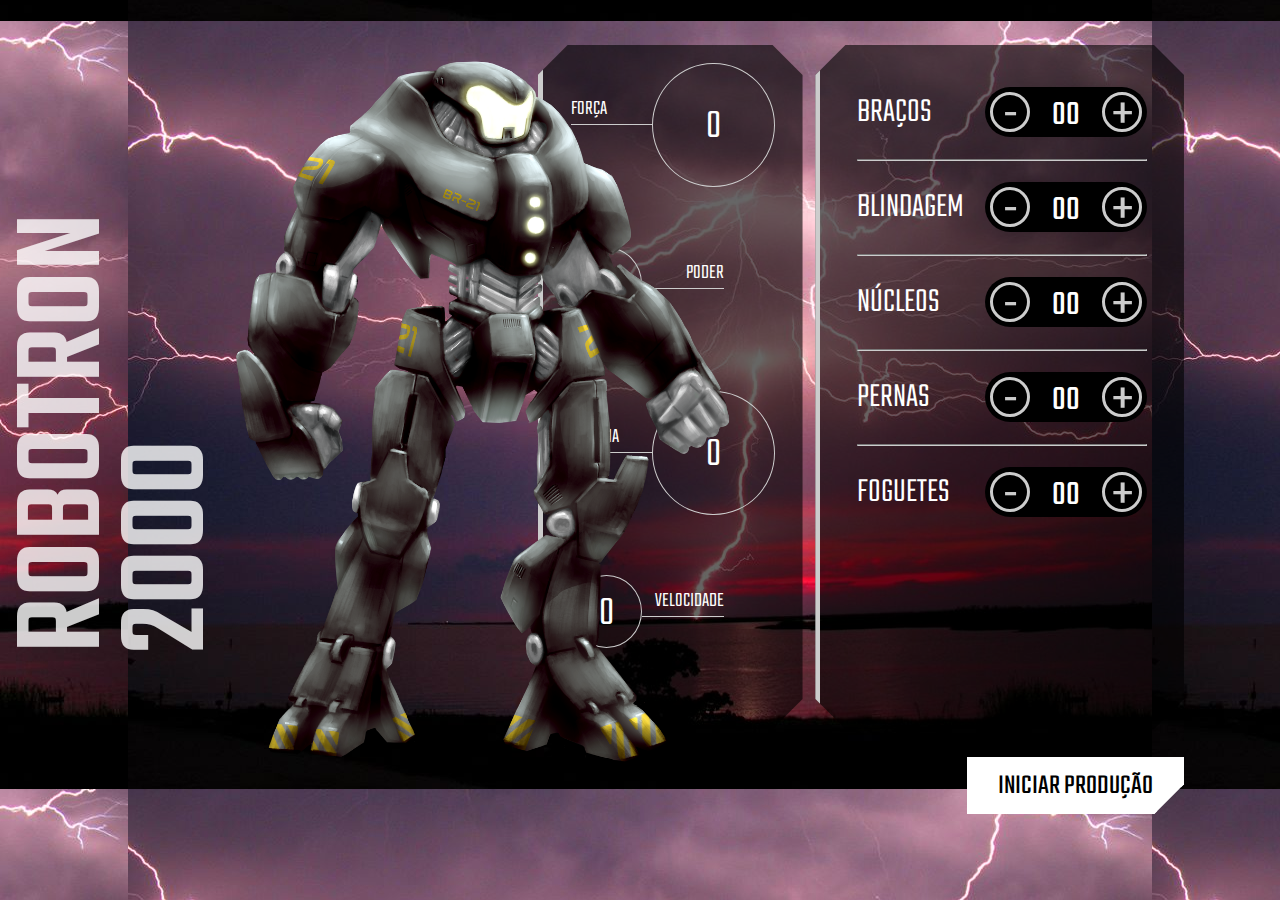
<file: robotron_2000-main/index.html>
<!DOCTYPE html>
<html lang="en">
<head>
    <meta charset="UTF-8">
    <meta http-equiv="X-UA-Compatible" content="IE=edge">
    <meta name="viewport" content="width=device-width, initial-scale=1.0">
    <link rel="shortcut icon" type="image/jpg" href="img/favicon.ico"/>
    <title>Robotron 2000</title>

    <link rel="stylesheet" href="css/style.css">
    <link rel="preconnect" href="https://fonts.googleapis.com">
    <link rel="preconnect" href="https://fonts.gstatic.com" crossorigin>
    <link href="https://fonts.googleapis.com/css2?family=Teko:wght@300;500&display=swap" rel="stylesheet"> 
</head>
<body>
    <main>
        <section class="robotron">
            <img class="robo" src="img/Robotron 2000 - Preto.png" alt="Robotron" id="robotron">
            <figcaption class="titulo">ROBOTRON <br>2000</figcaption>
        </section>

        <section class="box estatisticas">
            <div class="estatistica">
                <p class="estatistica-titulo">Força</p>
                <div class="estatistica-valor">
                    <p class="estatistica-numero" data-estatistica="forca">0</p>
                </div>
            </div>
            <div class="estatistica">
                <p class="estatistica-titulo">Poder</p>
                <div class="estatistica-valor">
                    <p class="estatistica-numero" data-estatistica="poder">0</p>
                </div>
            </div>
            <div class="estatistica">
                <p class="estatistica-titulo">Energia</p>
                <div class="estatistica-valor">
                    <p class="estatistica-numero" data-estatistica="energia">0</p>
                </div>
            </div>
            <div class="estatistica">
                <p class="estatistica-titulo">Velocidade</p>
                <div class="estatistica-valor">
                    <p class="estatistica-numero" data-estatistica="velocidade">0</p>
                </div>
            </div>
        </section>

        <section class="equipamentos">
            <form action="" class="montador">
                <div class="box montador-conteudo">
                    <div class="peca">
                        <label for="" class="peca-titulo">Braços</label>
                        <div class="controle">
                            <buttom class="controle-ajuste" data-controle="-" data-peca="braco">-</buttom>
                            <input type="text"class="controle-contador"value="00"id="braco" data-contador>
              <buttom class="controle-ajuste" data-controle="+" data-peca="braco">+</buttom>
                        </div>
                    </div>
                    <hr class="linha">
                    <div class="peca">
                        <label for="" class="peca-titulo">Blindagem</label>
                        <div class="controle">
                            <buttom class="controle-ajuste" data-controle="-" data-peca="blindagem">-</buttom>
                            <input type="text" class="controle-contador" value="00" data-contador>
                            <buttom class="controle-ajuste" data-controle="+" data-peca="blindagem">+</buttom>
                        </div>
                    </div>
                    <hr class="linha">
                    <div class="peca">
                        <label for="" class="peca-titulo">Núcleos</label>
                        <div class="controle">
                            <buttom class="controle-ajuste" data-controle="-" data-peca="nucleo">-</buttom>
                            <input type="text" class="controle-contador" value="00" data-contador>
                            <buttom class="controle-ajuste" data-controle="+" data-peca="nucleo">+</buttom>
                        </div>
                    </div>
                    <hr class="linha">
                    <div class="peca">
                        <label for="" class="peca-titulo">Pernas</label>
                        <div class="controle">
                            <buttom class="controle-ajuste" data-controle="-" data-peca="perna">-</buttom>
                            <input type="text" class="controle-contador" value="00" data-contador>
                            <buttom class="controle-ajuste" data-controle="+" data-peca="perna">+</buttom>
                        </div>
                    </div>
                    <hr class="linha">
                    <div class="peca">
                        <label for="" class="peca-titulo">Foguetes</label>
                        <div class="controle">
                            <buttom class="controle-ajuste" data-controle="-" data-peca="foguete">-</buttom>
                            <input type="text" class="controle-contador" value="00" data-contador>
                            <buttom class="controle-ajuste" data-controle="+" data-peca="foguete">+</buttom>
                        </div>
                    </div>
                </div>
                <input type="submit" value="Iniciar produção" class="producao" id="producao">
            </form>
        </section>
    </main>

    <script src="js/main.js"></script>
</body>
</html>
</file>
<file: robotron_2000-main/css/style.css>
:root {
    --main-cinza: #CCCCCC;
    --main-branco: #FFFFFF;
    --main-preto: #000000;
}

* {
    box-sizing: border-box;
}

body {
    background: url(../img/raio2.jpg);
    background-position: center center;
    background-size: cover cover;
    padding: 0;
    margin: 0;
    font-weight: 300;
}

body, input {
    font-family: 'Teko', sans-serif;
}

main {
    width: 80vw;
    height: 80vh;
    margin: 10vh 8vw 10vh 12vw;
    display: flex;
    gap: 1vw;
}

.robotron {
    background:  no-repeat;
    background-position: center center;
    margin: 0;
    flex-basis: 40%;
    position: relative;
}

.robo {
    height: 110%;
    z-index: 1;
    position: absolute;
    left: -0%;
    top: -5%;
}

.titulo {
    transform: rotate(180deg);
    font-weight: 500;
    font-size: 130px;
    position: absolute;
    bottom: 7rem;
    left: -3rem;
    line-height: 0.8;
    writing-mode: vertical-rl;
    text-orientation: mixed;
    color: rgba(255,255,255,0.8)
}

.box {
    background: rgba(0, 0, 0, 0.6);
    clip-path: polygon(calc(100% - 30px) 0, 100% 30px, 100% calc(100% - 30px), calc(100% - 30px) 100%, 30px 100%, 0 calc(100% - 30px), 0 30px, 30px 0);
    border-left: 5px solid var(--main-cinza);
    height: 95%;
}

/****************************** Equipamentos *****/

.equipamentos {
    flex-basis: 32%;
}

.montador {
    height: 100%;;
}

.montador-conteudo {
    padding: 2em 10%;
}

.peca {
    padding: 1em 0;
}

.peca-titulo {
    color: var(--main-branco);
    text-transform: uppercase;
    font-size: 2.5em;
}

.controle {
    background: var(--main-preto);
    border-radius: 25px;
    float: right;
    display: inline-flex;
    padding: 5px;
    align-items: center;
    align-self: flex-end;
}

.controle-contador {
    width: 40px;
    height: 35px;
    background: none;
    border: 0;
    margin: 0 1rem;
    color: var(--main-branco);
    text-align: center;
    font-size: 2.5em;
    display: inline-flex;
    align-items: center;
    padding-top: 8px;
}

.controle-ajuste {
    display: inline-block;
    width: 40px;
    height: 40px;
    line-height: 44px;
    border-radius: 50%;
    color: var(--main-cinza);
    font-size: 4em;
    background: var(--main-preto);
    text-align: center;
    border: 3px solid var(--main-cinza);
    cursor: pointer;
}

.linha {
    border-color: var(--main-cinza);
}

.producao {
    margin-top: 1em;
    font-size: 2em;
    text-transform: uppercase;
    padding: 0.2em 1em;
    float: right;
    border: 3px solid var(--main-branco);
    background: var(--main-branco);
    clip-path: polygon(100% 0, 100% calc(100% - 30px), calc(100% - 30px) 100%, 0 100%, 0 0);
    cursor: pointer;
}

.producao:hover {
    background: var(--main-preto);
    color: var(--main-branco)
}



/****************************** Estatísticas *****/
.estatisticas {
    flex-basis: 23%;
    padding: 2em 2em 0;
}

.estatistica {
    color: var(--main-branco);
    display: flex;
    align-items: flex-start;
    height: 25%;
}

.estatistica-titulo {
    font-size: 1.5em;
    border-bottom: 1px solid var(--main-cinza);
    flex-basis: 40%;
    text-transform: uppercase;
    order: 1
}

.estatistica-valor {
    flex-basis: 60%;
    position: relative;
    margin: 10px 0 0;
    order: 2;
    margin: -10px 0 0;
}

.estatistica-valor::after {
    content: "";
    display: block;
    padding-bottom: 100%;
    border: 1px solid var(--main-cinza);
    border-radius: 50%;
}

.estatistica-numero {
    position: absolute;
    top: 50%;
    transform: translateY(-46%);
    width: 100%;
    line-height: 100%;
    text-align: center;
    font-size: 3em;
    margin: 0;
}

.estatistica:nth-child(2n) .estatistica-titulo {
    order: 2;
    text-align: right;
}

.estatistica:nth-child(2n) .estatistica-valor {
    order: 1;
    flex-basis: 35%;
    margin: 10px 0 0;
}

@media screen and (max-width: 1600px) {
    body { 
        font-size: 14px;
    }
    main {
        width: 90vw;
        height: 80vh;
        margin: 5vh auto;
    }
}

@media screen and (max-width: 1200px) {
    body { 
        font-size: 13px;
    }

    main {
        width: 96vw;
        height: 80vh;
        margin: 10vh auto;
    }
}
</file>
